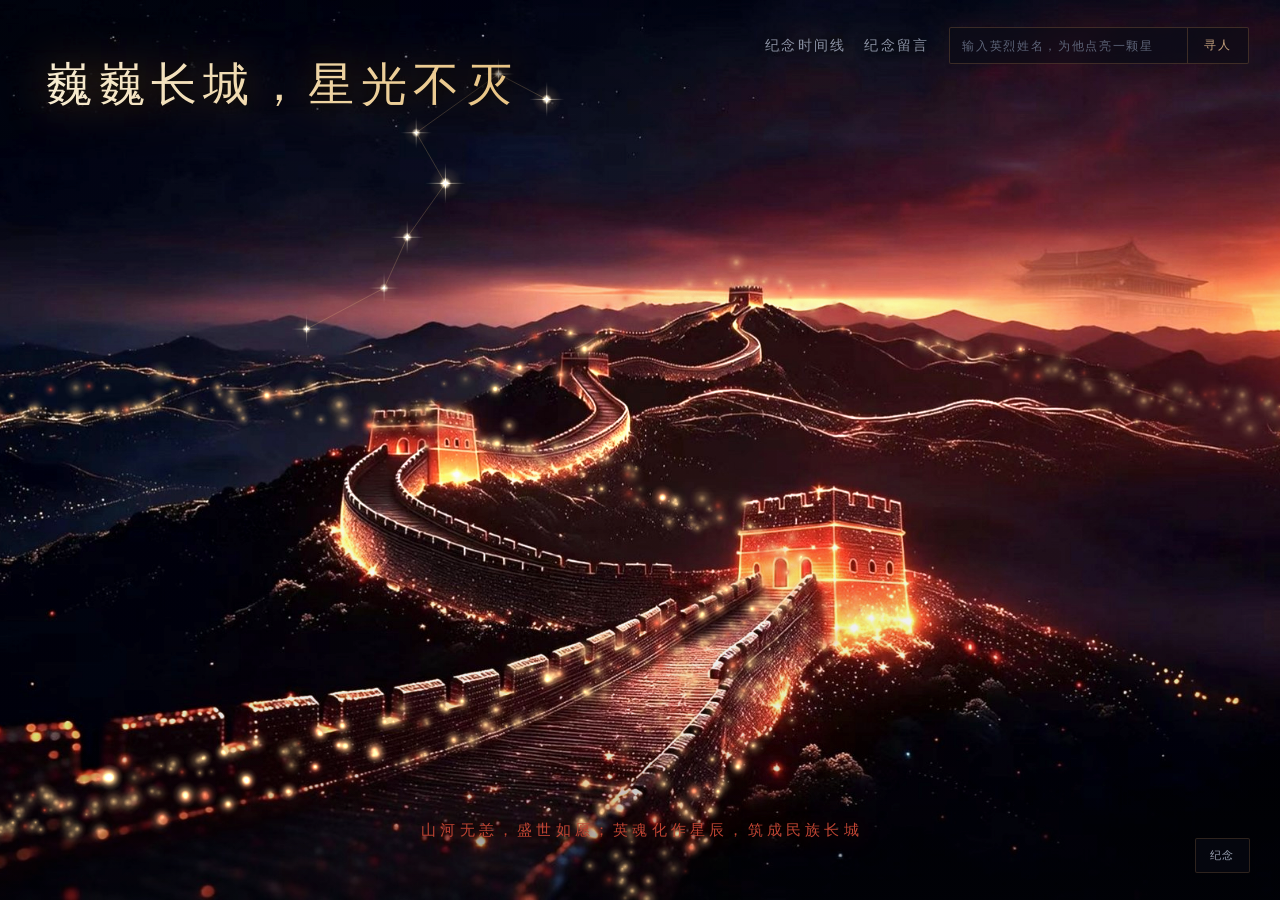
<file: index.html>
<!DOCTYPE html>
<html lang="zh-CN">
<head>
<meta charset="UTF-8" />
<meta http-equiv="X-UA-Compatible" content="IE=edge" />
<meta name="viewport" content="width=device-width, initial-scale=1.0, viewport-fit=cover" />
<title>巍巍长城，星光不灭</title>
<link rel="stylesheet" href="css/style.css" />
</head>
<body>

<div class="stage" id="stage">
  <div class="scene" id="scene">
    <div class="frame" id="frame">
      <img id="bg" src="images/great-wall-bg.jpg" alt="夜色中的金色长城" />
    </div>
  </div>

  <div class="grade"></div>
  <canvas id="dust"></canvas>
  <div class="ritual" id="ritual" aria-hidden="true"><span class="meteor"></span></div>

  <header>
    <h1>巍巍长城，星光不灭</h1>
    <div class="top-right">
      <nav class="top-nav" aria-label="纪念页面">
        <a href="timeline.html">纪念时间线</a>
        <a href="letters.html">纪念留言</a>
      </nav>
      <form class="search" id="search" role="search" autocomplete="off">
        <input id="q" type="search" placeholder="输入英烈姓名，为他点亮一颗星" aria-label="搜索英烈姓名" />
        <button type="submit">寻人</button>
        <span class="q-msg" id="qmsg"></span>
      </form>
    </div>
  </header>

  <footer>
    <div class="slogan">山河无恙，盛世如愿；英魂化作星辰，筑成民族长城</div>
    <p class="lit-count" id="litCount" aria-live="polite"></p>
  </footer>

  <div class="tools" id="tools">
    <div class="tools-menu" id="toolsMenu">
      <button id="btnRoster" type="button"><svg viewBox="0 0 24 24" width="15" height="15" fill="none" stroke="currentColor" stroke-width="1.8" stroke-linecap="round" stroke-linejoin="round" style="flex:none;display:block" aria-hidden="true"><path d="M5 4.5h13.5v15H6.8A1.8 1.8 0 0 1 5 17.7z"/><path d="M5 17.7a1.8 1.8 0 0 1 1.8-1.8h11.7"/><path d="M8.6 8h7"/><path d="M8.6 11.2h5"/></svg>英烈名录</button>
      <button id="btnSound" type="button"><svg viewBox="0 0 24 24" width="15" height="15" fill="none" stroke="currentColor" stroke-width="1.8" stroke-linecap="round" stroke-linejoin="round" style="flex:none;display:block" aria-hidden="true"><path d="M4 9.2h3.4L12 5.6v12.8L7.4 14.8H4z"/><path d="M15.4 9.4a3.6 3.6 0 0 1 0 5.2"/><path d="M17.8 6.8a7.2 7.2 0 0 1 0 10.4"/></svg><span id="btnSoundLabel">声音</span></button>
      <button id="btnReset" type="button"><svg viewBox="0 0 24 24" width="15" height="15" fill="none" stroke="currentColor" stroke-width="1.8" stroke-linecap="round" stroke-linejoin="round" style="flex:none;display:block" aria-hidden="true"><path d="M19.5 12a7.5 7.5 0 1 1-2.2-5.3"/><path d="M19.5 4.6v4.6h-4.6"/></svg>复位</button>
    </div>
    <button id="btnMenu" class="tools-toggle" type="button" aria-expanded="false" aria-controls="toolsMenu">纪念</button>
  </div>
</div>

<div class="veil" id="veil">
  <div class="panel">
    <button class="m-close" id="mClose" type="button" aria-label="关闭">×</button>
    <div class="m-brand">星光长城 · 英烈不朽</div>
    <div class="m-brand-sub">每一颗星光，都是一位英雄</div>
    <div class="m-rule"></div>

    <div class="m-section">英烈事迹</div>
    <div class="m-meta">
      <span>姓名</span><b class="m-name-inline" id="mName"></b>
      <span>身份</span><b id="mType"></b>
      <span>生卒</span><b id="mLife"></b>
      <span>职务</span><b id="mRole"></b>
    </div>
    <p class="m-story" id="mStory"></p>

    <div class="m-section">致敬语录</div>
    <div class="m-quote" id="mQuote"></div>
    <div class="m-source" id="mSource"></div>
    <div class="m-count" id="mCount"></div>
  </div>
</div>

<div class="veil" id="roster">
  <div class="panel roster-panel">
    <button class="m-close" id="rClose" type="button" aria-label="关闭">×</button>
    <div class="r-title">英烈名录</div>
    <div class="r-sub" id="rSub">星光名册</div>
    <div class="r-grid" id="rGrid"></div>
    <div class="r-tip">点击姓名，阅读他们的故事</div>
    <div class="r-end" id="rEnd">山河已无恙，这盛世如您所愿。</div>
  </div>
</div>

<script src="js/stars.js"></script>

<script src="js/heroes.js"></script>

<script src="js/particle.js"></script>

<script src="js/app.js"></script>
</body>
</html>
</file>
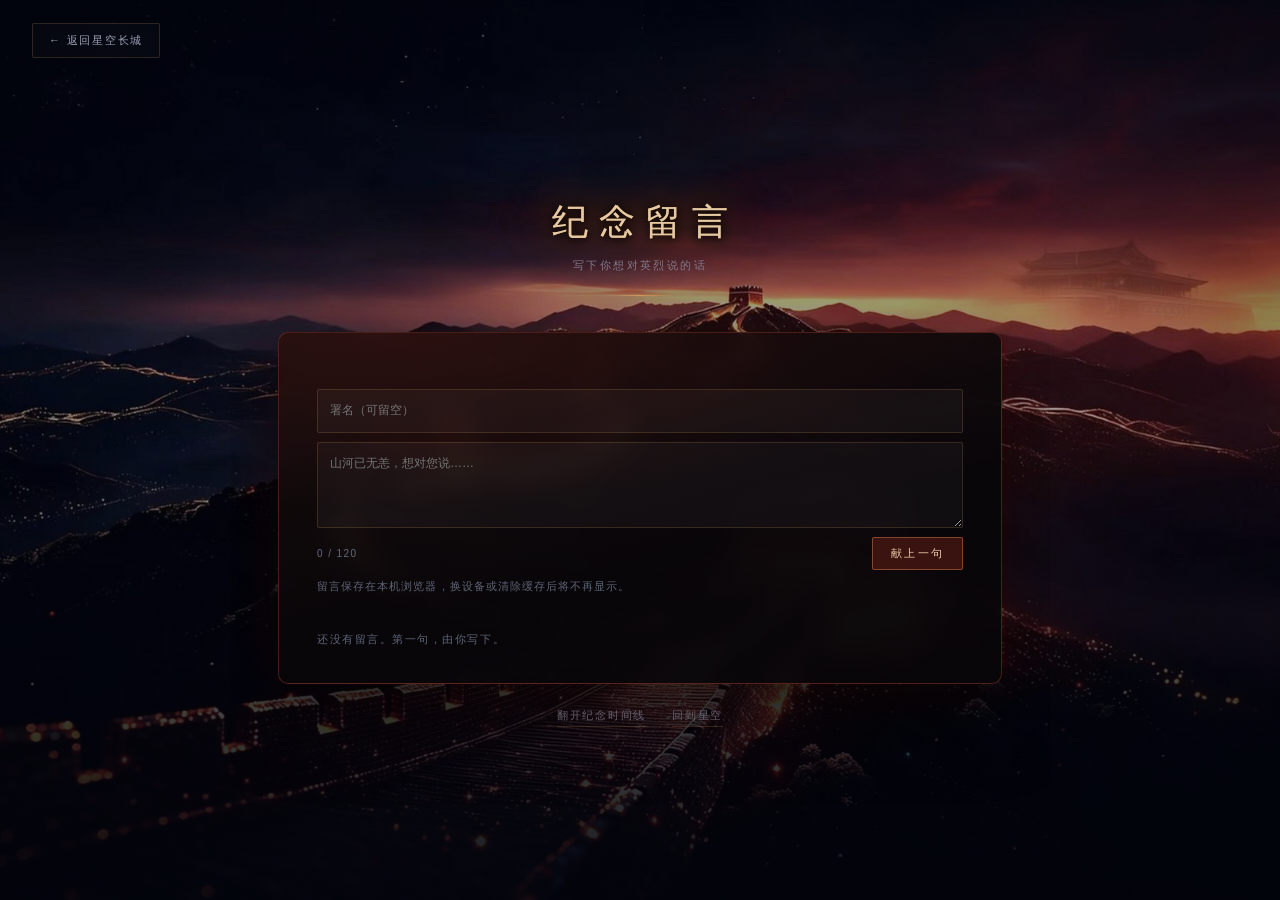
<file: letters.html>
<!DOCTYPE html>
<html lang="zh-CN">
<head>
<meta charset="UTF-8" />
<meta http-equiv="X-UA-Compatible" content="IE=edge" />
<meta name="viewport" content="width=device-width, initial-scale=1.0, viewport-fit=cover" />
<title>纪念留言 · 星光长城</title>
<link rel="stylesheet" href="css/style.css" />
</head>
<body class="doc">

<div class="doc-bg" aria-hidden="true">
  <img src="images/great-wall-bg.jpg" alt="" />
</div>

<a class="doc-back" href="index.html">← 返回星空长城</a>

<main class="doc">
  <div class="doc-head">
    <h1 class="doc-title">纪念留言</h1>
    <p class="doc-sub">写下你想对英烈说的话</p>
    <div class="doc-rule"></div>
  </div>

  <div class="doc-card">
    <form class="mb-form" id="mbForm" autocomplete="off">
      <input id="mbName" type="text" maxlength="20" placeholder="署名（可留空）" />
      <textarea id="mbText" maxlength="120" placeholder="山河已无恙，想对您说……"></textarea>
      <div class="mb-row">
        <span id="mbCount2">0 / 120</span>
        <button type="submit">献上一句</button>
      </div>
    </form>
    <p class="mb-hint">留言保存在本机浏览器，换设备或清除缓存后将不再显示。</p>

    <div class="mb-list" id="mbList"></div>
    <p class="mb-empty" id="mbEmpty">还没有留言。第一句，由你写下。</p>
  </div>

  <div class="doc-nav">
    <a href="timeline.html">翻开纪念时间线</a>
    <a href="index.html">回到星空</a>
  </div>
</main>

<script>

(function () {
  'use strict';
  var KEY = 'gw_letters_v1';
  var list = document.getElementById('mbList');
  var empty = document.getElementById('mbEmpty');
  var form = document.getElementById('mbForm');
  var nameEl = document.getElementById('mbName');
  var textEl = document.getElementById('mbText');
  var countEl = document.getElementById('mbCount2');

  function load() {
    try {
      var arr = JSON.parse(window.localStorage.getItem(KEY) || '[]');
      return Array.isArray(arr) ? arr : [];
    } catch (err) { return []; }
  }

  function fmtTime(t) {
    var d = new Date(t);
    if (isNaN(d.getTime())) return '';
    var p = function (n) { return (n < 10 ? '0' : '') + n; };
    return d.getFullYear() + '.' + p(d.getMonth() + 1) + '.' + p(d.getDate()) + ' ' + p(d.getHours()) + ':' + p(d.getMinutes());
  }

  function render() {
    var arr = load();
    list.textContent = '';
    empty.style.display = arr.length ? 'none' : 'block';
    arr.forEach(function (item) {
      var wrap = document.createElement('div');
      wrap.className = 'mb-item';
      var p = document.createElement('p');
      p.textContent = item.m;
      var meta = document.createElement('div');
      meta.className = 'mb-meta';
      meta.textContent = (item.n || '匿名') + ' · ' + fmtTime(item.t);
      wrap.appendChild(p);
      wrap.appendChild(meta);
      list.appendChild(wrap);
    });
  }

  function lantern() {
    var l = document.createElement('div');
    l.className = 'lantern';
    l.setAttribute('aria-hidden', 'true');
    l.style.left = (24 + Math.random() * 52).toFixed(1) + '%';
    l.style.setProperty('--drift', (Math.random() * 180 - 90).toFixed(0) + 'px');
    l.style.setProperty('--sway', (7 + Math.random() * 11).toFixed(0) + 'px');
    l.style.setProperty('--swayDur', (5 + Math.random() * 2).toFixed(1) + 's');
    l.style.setProperty('--dur', (13 + Math.random() * 4).toFixed(1) + 's');
    l.innerHTML =
      '<span class="l-body">' +
        '<span class="l-halo"></span>' +
        '<span class="l-paper"><span class="l-base"></span></span>' +
        '<span class="l-flame"></span>' +
      '</span>';
    document.body.appendChild(l);
    var gone = function () { if (l.parentNode) l.parentNode.removeChild(l); };
    l.addEventListener('animationend', function (e) {
      if (e.animationName === 'lanternRise') gone();
    });
    window.setTimeout(gone, 20000);
  }

  textEl.addEventListener('input', function () {
    countEl.textContent = textEl.value.length + ' / 120';
  });

  form.addEventListener('submit', function (e) {
    e.preventDefault();
    var msg = textEl.value.trim();
    if (!msg) { textEl.focus(); return; }
    var arr = load();
    arr.unshift({
      n: nameEl.value.trim().slice(0, 20) || '匿名',
      m: msg.slice(0, 120),
      t: Date.now()
    });
    try { window.localStorage.setItem(KEY, JSON.stringify(arr.slice(0, 60))); } catch (err) {  }
    textEl.value = '';
    countEl.textContent = '0 / 120';
    render();
    lantern();
    list.scrollIntoView({ behavior: 'smooth', block: 'nearest' });
  });

  render();
})();

</script>

</body>
</html>
</file>
<file: css/style.css>
:root{
    --ink:#03050e;
    --gold:#f6c98a;
    --gold-deep:#c8912f;
    --red:#c23a2c;
    --text:#c8cdd9;
    --dim:#7c8497;
  }
  *{ box-sizing:border-box; }
  html,body{ margin:0; padding:0; width:100%; height:100%; overflow:hidden; background:var(--ink); }
  body{
    font-family:-apple-system,"PingFang SC","Hiragino Sans GB","Microsoft YaHei",sans-serif;
    color:var(--text);
    -webkit-font-smoothing:antialiased;
    user-select:none;
  }

  .stage{ position:fixed; inset:0; overflow:hidden; }
  .frame{ position:absolute; opacity:0; animation:fadein 2.4s .2s forwards; }
  .frame img{ position:absolute; inset:0; width:100%; height:100%; display:block; }
  @keyframes fadein{ to{ opacity:1; } }

  
  .grade{
    position:absolute; inset:0; z-index:2; pointer-events:none;
    background:
      radial-gradient(118% 92% at 50% 42%, transparent 42%, rgba(0,0,0,.12) 76%, rgba(0,0,0,.46) 100%),
      linear-gradient(180deg, rgba(2,4,12,.20) 0%, rgba(2,4,12,.03) 26%, rgba(2,4,12,0) 46%, rgba(2,4,12,.09) 82%, rgba(2,4,12,.40) 100%);
  }

  #dust{ position:absolute; inset:0; z-index:3; pointer-events:auto; }
  header{
    position:absolute; top:0; left:0; right:0; z-index:6;
    text-align:left;
    padding:clamp(30px,6vh,76px) 24px 0 clamp(20px,3.6vw,56px);
    pointer-events:none;
  }
  h1{
    margin:0;
    font-family:"STXingkai","华文行楷","STKaiti","KaiTi","Songti SC","SimSun",serif;
    font-weight:400; font-size:clamp(28px,4.2vw,46px);
    letter-spacing:.14em; line-height:1.34;
    background:linear-gradient(100deg,#f7ecd2 0%,#e6bd76 20%,#fff6dd 36%,#d6a03e 54%,#f5dfae 70%,#b57f2c 100%);
    background-size:230% 100%;
    -webkit-background-clip:text; background-clip:text;
    color:transparent;
    filter:
      drop-shadow(0 0 22px rgba(214,150,70,.42))
      drop-shadow(0 0 6px rgba(0,0,0,.85))
      drop-shadow(0 2px 10px rgba(0,0,0,.6));
    opacity:0;
    animation:up 1.8s 1.4s forwards, titleShine 12s 3.2s linear infinite;
  }
  @keyframes titleShine{
    0%{ background-position:120% 0; }
    100%{ background-position:-120% 0; }
  }

  footer{
    position:absolute; left:0; right:0; bottom:0; z-index:6;
    text-align:center; padding:0 24px clamp(26px,5vh,54px);
    pointer-events:none;
  }
  .slogan{
    font-family:"STKaiti","KaiTi","Songti SC",serif;
    font-size:clamp(11px,1.35vw,15px); line-height:2; letter-spacing:.28em; text-indent:.28em;
    color:#bf4433;
    text-shadow:0 0 26px rgba(190,50,40,.45), 0 1px 8px rgba(0,0,0,.9);
    opacity:0; animation:up 1.8s 2.2s forwards;
  }
  @keyframes up{ from{ opacity:0; transform:translateY(12px); } to{ opacity:1; transform:none; } }

  .tools{
    position:absolute; right:clamp(14px,2.4vw,30px); bottom:clamp(14px,3vh,28px); z-index:7;
    display:flex; gap:8px;
    opacity:1; animation:up 1.2s 3s both;
    transition:opacity .45s ease;
  }
  .tools button{
    appearance:none; cursor:pointer; font-family:inherit; text-align:center;
    display:inline-flex; align-items:center; justify-content:center; gap:6px;
    font-size:11px; letter-spacing:.14em; color:#9aa2b4;
    background:rgba(10,12,22,.55);
    border:1px solid rgba(210,150,90,.2);
    padding:9px 14px; border-radius:2px;
    backdrop-filter:blur(10px); -webkit-backdrop-filter:blur(10px);
    transition:color .3s, border-color .3s, background .3s;
  }
  .tools button:hover{ color:#f0d2b4; border-color:rgba(220,160,100,.55); background:rgba(200,140,60,.14); }
  .tools button svg{
    flex:none; width:14px; height:14px;
    fill:none; stroke:currentColor; stroke-width:1.7;
    stroke-linecap:round; stroke-linejoin:round;
    opacity:.95;
  }

  .veil{
    position:fixed; inset:0; z-index:9;
    display:flex; align-items:center; justify-content:center;
    padding:24px;
    background:rgba(2,4,14,.55);
    backdrop-filter:blur(4px); -webkit-backdrop-filter:blur(4px);
    opacity:0; pointer-events:none;
    transition:opacity .35s ease;
  }
  .veil.open{ opacity:1; pointer-events:auto; }
  .panel{
    position:relative;
    box-sizing:border-box;
    width:min(90vw,470px);
    padding:36px 38px 32px;
    background:rgba(9,12,24,.88);
    border:1px solid rgba(210,150,90,.28);
    border-radius:3px;
    backdrop-filter:blur(18px) saturate(118%); -webkit-backdrop-filter:blur(18px) saturate(118%);
    box-shadow:0 24px 70px rgba(0,0,0,.65), 0 0 46px rgba(180,120,40,.08);
    text-align:left;
    transform:translateY(12px) scale(.98);
    transition:transform .4s cubic-bezier(.2,.8,.3,1);
  }
  .veil.open .panel{ transform:none; }

  #veil{
    justify-content:flex-end;
    overflow:hidden;
    padding-right:clamp(18px,4vw,64px);
    background:linear-gradient(90deg, rgba(2,4,14,0) 30%, rgba(2,4,14,.16) 66%, rgba(2,4,14,.42) 100%);
    backdrop-filter:none; -webkit-backdrop-filter:none;
  }
  #veil .panel{
    width:min(380px, 34vw);
    min-width:0;
    max-height:86vh; overflow-y:auto;
    padding:26px 26px 22px;
    border-radius:10px;
    border:1px solid rgba(190,72,48,.52);
    background:
      radial-gradient(120% 70% at 80% 0%, rgba(120,28,18,.28), transparent 62%),
      linear-gradient(165deg, rgba(36,12,12,.94), rgba(10,6,8,.95) 58%);
    box-shadow:
      inset 0 0 0 1px rgba(255,180,130,.05),
      0 26px 80px rgba(0,0,0,.72),
      0 0 60px rgba(190,50,30,.18);
    transform:translateX(26px);
  }
  #veil.open .panel{ transform:translateX(0); }
  #veil .panel::before{
    content:""; position:absolute; left:14px; right:14px; top:0; height:1px;
    background:linear-gradient(90deg, transparent, rgba(230,90,60,.8), transparent);
  }
  .m-brand{
    font-family:"STKaiti","KaiTi","Songti SC",serif;
    font-size:clamp(20px,2.1vw,26px); letter-spacing:.13em; color:#e2543f;
    text-shadow:0 0 28px rgba(200,60,45,.45);
  }
  .m-brand-sub{ margin-top:7px; font-size:10px; letter-spacing:.2em; color:#8b7867; }
  .m-rule{ height:1px; margin:16px 0 4px; background:linear-gradient(90deg, rgba(190,60,42,.75), rgba(190,60,42,0)); }
  .m-section{
    position:relative; margin:18px 0 10px; padding-left:10px;
    font-size:10px; letter-spacing:.26em; color:#b78c65;
  }
  .m-section::before{ content:""; position:absolute; left:0; top:2px; bottom:2px; width:2px; background:#c23a2c; }
  .m-meta{ display:grid; grid-template-columns:44px 1fr; gap:5px 12px; font-size:12px; line-height:1.9; }
  .m-meta span{ color:#6e7386; letter-spacing:.14em; }
  .m-meta b{ font-weight:400; color:#d5d8e2; letter-spacing:.06em; word-break:break-word; }
  .m-name-inline{ color:#f0d6c2 !important; font-family:"STKaiti","KaiTi","Songti SC",serif; font-size:16px; letter-spacing:.12em !important; }
  .m-story{ margin:12px 0 0; font-size:13px; line-height:2; color:#c0c5d2; }
  .m-quote{
    margin-top:10px; padding-left:12px;
    border-left:1px solid rgba(210,150,90,.35);
    font-family:"STKaiti","KaiTi","Songti SC",serif;
    font-size:14px; line-height:1.9; color:#d8a78c;
  }
  .m-source{ margin-top:14px; font-size:10px; line-height:1.8; color:#5f6678; }
  .m-count{ margin-top:12px; font-size:10px; letter-spacing:.16em; color:#6a6f80; }
  .m-close{
    position:absolute; top:8px; right:10px; width:34px; height:34px; padding:0;
    appearance:none; border:0; background:transparent; cursor:pointer;
    font-size:20px; line-height:1; color:#6b7286; transition:color .3s; z-index:2;
  }
  .m-close:hover{ color:#e2543f; }

  .roster-panel{ width:min(92vw,760px); padding:34px 34px 28px; }
  .r-title{
    font-family:"STKaiti","KaiTi","Songti SC",serif;
    font-size:22px; letter-spacing:.24em; color:#e0c39a;
  }
  .r-sub{ margin-top:8px; font-size:11px; letter-spacing:.18em; color:#767e90; }
  .r-grid{
    margin-top:22px;
    display:grid; grid-template-columns:repeat(auto-fill,minmax(140px,1fr)); gap:8px 10px;
    max-height:min(56vh,420px); overflow:auto;
  }
  .r-item{
    appearance:none; cursor:pointer; text-align:left;
    font-family:inherit;
    padding:11px 14px;
    background:rgba(255,255,255,.025);
    border:1px solid rgba(210,150,90,.16);
    border-radius:2px;
    color:#c9ced9;
    transition:border-color .3s, background .3s, color .3s;
  }
  .r-item:hover{ border-color:rgba(220,160,100,.5); background:rgba(200,140,60,.1); color:#f2dcc4; }
  .r-item strong{ display:block; font-size:14px; letter-spacing:.12em; font-weight:400; }
  .r-item span{ display:block; margin-top:4px; font-size:10px; letter-spacing:.14em; color:#767e90; }
  .r-tip{ margin-top:16px; font-size:10px; letter-spacing:.14em; color:#5d6476; }

  @media (max-width:760px){
    header{ padding:64px 16px 0 18px; }
    h1{ letter-spacing:.16em; }
    .tools{ right:12px; bottom:12px; }
    .tools button{ padding:8px 10px; font-size:10px; }
    .panel{ padding:28px 24px 26px; }
    .roster-panel{ padding:26px 20px 22px; }
    #dust{ opacity:.7; }
    #veil{
      justify-content:center;
      padding:14px;
      background:rgba(2,4,14,.62);
    }
    #veil .panel{
      width:min(calc(100vw - 28px), 420px); max-height:82vh;
      padding:24px 20px 20px;
      transform:translateY(18px);
    }
    #veil.open .panel{ transform:none; }
    .m-brand{ font-size:20px; }
  }

  .scene{
    position:absolute; inset:0; z-index:1;
    transform-origin:0 0;
    will-change:transform;
  }
  #dust{ cursor:default; }

  .top-right{
    position:absolute; pointer-events:auto;
    top:clamp(18px,3vh,34px); right:clamp(16px,2.4vw,34px);
    display:flex; align-items:center; gap:clamp(10px,1.6vw,20px);
    opacity:0; animation:up 1.6s 2.9s forwards;
  }
  .top-nav{ display:flex; align-items:center; gap:clamp(10px,1.4vw,18px); }
  .top-nav a{
    position:relative; text-decoration:none;
    font-size:14px; letter-spacing:.16em; color:#8b92a4;
    padding:4px 0;
    text-shadow:0 1px 8px rgba(0,0,0,.9);
    transition:color .3s;
  }
  .top-nav a::after{
    content:""; position:absolute; left:0; right:0; bottom:0; height:1px;
    background:linear-gradient(90deg, rgba(240,190,130,.2), #f4c98e, rgba(240,190,130,.2));
    opacity:0; transform:scaleX(.4);
    transition:opacity .3s, transform .3s;
  }
  .top-nav a:hover{ color:#f0d2b4; }
  .top-nav a:hover::after{ opacity:1; transform:none; }
  .search{
    position:relative; pointer-events:auto;
    margin:0;
    width:min(300px, 38vw);
    display:flex; align-items:stretch;
  }
  .search input{
    flex:1; min-width:0; padding:9px 12px;
    font-family:inherit; font-size:12px; letter-spacing:.12em;
    color:#e8dccc; background:rgba(10,12,22,.58);
    border:1px solid rgba(210,150,90,.24); border-right:0;
    border-radius:2px 0 0 2px; outline:none; appearance:none;
    backdrop-filter:blur(10px); -webkit-backdrop-filter:blur(10px);
    transition:border-color .3s, background .3s;
  }
  .search input::placeholder{ color:#5d6478; letter-spacing:.14em; }
  .search input:focus{ border-color:rgba(220,160,100,.62); background:rgba(24,16,12,.8); }
  .search button{
    padding:9px 16px; cursor:pointer; font-family:inherit;
    font-size:12px; letter-spacing:.18em; color:#c7a37f;
    background:rgba(10,12,22,.58);
    border:1px solid rgba(210,150,90,.24); border-radius:0 2px 2px 0;
    backdrop-filter:blur(10px); -webkit-backdrop-filter:blur(10px);
    transition:color .3s, border-color .3s, background .3s;
  }
  .search button:hover{ color:#ffe4c3; border-color:rgba(225,160,100,.6); background:rgba(130,42,26,.32); }
  .search .q-msg{
    position:absolute; left:50%; top:calc(100% + 8px); transform:translateX(-50%);
    white-space:nowrap; font-size:11px; letter-spacing:.12em; color:#d0957d;
    background:rgba(12,8,10,.78); border:1px solid rgba(190,80,50,.28);
    padding:4px 10px; border-radius:2px;
    opacity:0; transition:opacity .3s; pointer-events:none;
  }
  .search .q-msg.show{ opacity:1; }

  .tools{ flex-direction:column; align-items:flex-end; gap:10px; max-width:none; }
  .tools-menu{
    display:flex; flex-direction:column; align-items:stretch; gap:8px;
    opacity:0; pointer-events:none; transform:translateY(10px);
    transition:opacity .3s ease, transform .35s ease;
  }
  .tools.open .tools-menu{ opacity:1; pointer-events:auto; transform:none; }
  .tools-toggle{ letter-spacing:.24em; padding:11px 18px; }
  .tools button.on{ color:#ffe0bc; border-color:rgba(228,158,92,.68); background:rgba(150,48,30,.32); }

  .frame img{
    filter:brightness(1.28) saturate(1) contrast(1.02);
    animation:ignite 3.2s .15s ease-out both, breathe 20s 3.6s ease-in-out infinite;
  }
  @keyframes ignite{
    from{ filter:brightness(.12) saturate(.18) contrast(1.02); }
    to{ filter:brightness(1.28) saturate(1) contrast(1.02); }
  }
  
  @keyframes breathe{
    0%,100%{ opacity:.97; }
    50%{ opacity:1; }
  }

  body.doc{ overflow-y:auto; overflow-x:hidden; }
  .doc-bg{ position:fixed; inset:0; z-index:0; overflow:hidden; }
  .doc-bg img{
    width:100%; height:100%; object-fit:cover; display:block;
    filter:brightness(.42) saturate(.62) contrast(1.05);
    animation:ignite 3.2s .15s ease-out both, breathe 20s 3.6s ease-in-out infinite;
  }
  .doc-bg::after{
    content:""; position:absolute; inset:0;
    background:
      radial-gradient(118% 92% at 50% 42%, rgba(2,4,12,.18) 30%, rgba(2,4,12,.6) 76%, rgba(2,4,12,.92) 100%),
      linear-gradient(180deg, rgba(2,4,12,.5) 0%, rgba(2,4,12,.18) 40%, rgba(2,4,12,.86) 100%);
  }
  .doc-back{
    position:fixed; top:clamp(14px,2.6vh,28px); left:clamp(14px,2.6vw,32px); z-index:6;
    font-size:11px; letter-spacing:.16em; color:#9aa2b4; text-decoration:none;
    padding:9px 16px; border-radius:2px;
    background:rgba(10,12,22,.6);
    border:1px solid rgba(210,150,90,.2);
    backdrop-filter:blur(10px); -webkit-backdrop-filter:blur(10px);
    transition:color .3s, border-color .3s, background .3s;
  }
  .doc-back:hover{ color:#f0d2b4; border-color:rgba(220,160,100,.55); background:rgba(200,140,60,.14); }

  .doc{ position:relative; z-index:2; max-width:820px; margin:0 auto; padding:clamp(64px,11vh,110px) 24px clamp(48px,8vh,84px); }
  .doc-head{ text-align:center; }
  .doc-title{
    margin:0; font-weight:400; opacity:1; animation:none;
    font-family:"STKaiti","KaiTi","Songti SC","SimSun",serif;
    font-size:clamp(24px,3.6vw,36px); letter-spacing:.3em; text-indent:.3em;
    color:#e6c9a2;
    text-shadow:0 0 40px rgba(198,55,40,.4), 0 1px 8px rgba(0,0,0,.9);
  }
  .doc-sub{ margin:12px 0 0; font-size:11px; letter-spacing:.22em; color:#8a8296; }
  .doc-rule{ width:70px; height:1px; margin:22px auto 0; background:linear-gradient(90deg, transparent, rgba(232,158,96,.85), transparent); }
  .doc-card{
    margin-top:clamp(26px,4vh,40px);
    padding:clamp(22px,3.2vw,36px) clamp(18px,3vw,38px);
    border-radius:10px;
    border:1px solid rgba(190,72,48,.36);
    background:
      radial-gradient(120% 80% at 18% 0%, rgba(112,30,20,.22), transparent 62%),
      linear-gradient(165deg, rgba(26,13,13,.92), rgba(8,6,9,.94) 60%);
    box-shadow:0 26px 80px rgba(0,0,0,.6), 0 0 60px rgba(190,50,30,.1);
    backdrop-filter:blur(10px); -webkit-backdrop-filter:blur(10px);
  }
  .doc-tip{ margin:26px 0 0; text-align:center; font-size:10px; letter-spacing:.2em; color:#5d6476; }
  .doc-nav{ display:flex; justify-content:center; gap:26px; margin-top:24px; }
  .doc-nav a{
    font-size:11px; letter-spacing:.16em; color:#8a8296; text-decoration:none;
    padding-bottom:3px; border-bottom:1px solid rgba(210,150,90,.25);
    transition:color .3s, border-color .3s;
  }
  .doc-nav a:hover{ color:#f0d2b4; border-color:rgba(220,160,100,.6); }

  body.tl-page{ overflow-y:auto; }
  body.tl-page .doc-bg img{ filter:brightness(.56) saturate(.82) contrast(1.02); }

  body.tl-page .stage{
    position:relative; z-index:2;
    height:calc(100vh * 5.2);
  }
  
  .stage-head{
    position:absolute; bottom:calc(100vh * .14); top:auto; left:50%; z-index:3;
    transform:translateX(-50%); width:max-content; max-width:90vw;
    text-align:center;
  }
  .route-line{
    position:absolute; inset:0; width:100%; height:100%;
    overflow:visible; pointer-events:none;
  }
  .road-path{
    filter:drop-shadow(0 0 4px rgba(255,190,120,.8)) drop-shadow(0 0 16px rgba(230,120,60,.6)) drop-shadow(0 0 34px rgba(190,60,30,.32));
    animation:roadFlow 7s ease-in-out infinite;
  }
  @keyframes roadFlow{
    0%,100%{ opacity:.88; }
    50%{ opacity:1; }
  }

  .stop{ position:absolute; }
  .stop-dot{
    position:absolute; left:0; top:0; width:9px; height:9px;
    transform:translate(-50%,-50%); border-radius:50%;
    background:#fff4d8;
    box-shadow:0 0 12px rgba(255,232,190,1), 0 0 34px rgba(242,140,66,.85), 0 0 70px rgba(220,90,40,.35);
  }
  .stop-card{
    position:absolute; width:218px;
  }
  
  .stop-card::before{
    content:""; position:absolute; inset:-24px -30px; z-index:-1;
    background:radial-gradient(58% 58% at 50% 50%, rgba(3,4,10,.78) 0%, rgba(3,4,10,.5) 46%, rgba(3,4,10,0) 78%);
    pointer-events:none;
  }
  
  .stop.r .stop-card{ left:34px; top:50%; transform:translateY(-50%); }
  .stop.l .stop-card{ right:34px; top:50%; transform:translateY(-50%); text-align:right; }
  .tl-era{
    font-family:"STKaiti","KaiTi","Songti SC",serif;
    font-size:10.5px; letter-spacing:.16em; color:#e3b57e;
    margin-bottom:7px;
    text-shadow:0 1px 10px rgba(0,0,0,.95);
  }
  .tl-year{
    font-family:"STKaiti","KaiTi","Songti SC",serif; font-size:11px; letter-spacing:.12em;
    color:#bd936c; text-shadow:0 1px 10px rgba(0,0,0,.95);
  }
  .tl-name{
    margin-top:3px; font-size:13.5px; letter-spacing:.04em; color:#d7dde8;
    text-shadow:0 1px 10px rgba(0,0,0,.98), 0 0 26px rgba(0,0,0,.8);
  }
  .tl-text{
    margin:5px 0 0; font-size:11px; line-height:1.8; color:#98a0b1;
    text-shadow:0 1px 12px rgba(0,0,0,1), 0 0 24px rgba(0,0,0,.9);
  }

  
  .stop.key .stop-dot{
    width:11px; height:11px;
    background:#fff6e0;
    box-shadow:
      0 0 12px rgba(255,232,190,1),
      0 0 32px rgba(245,148,76,.9),
      0 0 64px rgba(224,96,42,.45);
  }
  .stop.key .stop-dot::after{
    content:""; position:absolute; inset:-7px; border-radius:50%;
    border:1px solid rgba(255,198,134,.55);
    animation:dotPulse 4.6s ease-in-out infinite;
  }
  @keyframes dotPulse{
    0%,100%{ opacity:.2; transform:scale(.82); }
    50%{ opacity:.9; transform:scale(1.12); }
  }
  .stop.key .tl-year{ color:#e8bb87; }
  .stop.key .tl-name{
    font-size:14.5px; color:#fff1dc;
    text-shadow:0 0 20px rgba(246,176,108,.5), 0 1px 8px rgba(0,0,0,1);
  }
  .stop.key .tl-text{ color:#b6bdcc; }

  
  .palace-halo{
    position:absolute; left:0; top:0; width:210px; height:112px;
    transform:translate(-50%,-50%); border-radius:50%;
    border:1px solid rgba(255,206,146,.5);
    background:radial-gradient(circle, rgba(255,176,96,.28) 0%, rgba(255,120,60,.1) 46%, rgba(255,120,60,0) 72%);
    box-shadow:0 0 26px rgba(255,150,80,.35);
    animation:haloPulse 5.2s ease-in-out infinite;
    pointer-events:none;
  }
  @keyframes haloPulse{
    0%,100%{ opacity:.55; transform:translate(-50%,-50%) scale(.94); }
    50%{ opacity:1; transform:translate(-50%,-50%) scale(1.06); }
  }
  .gate-stop .tl-year{ font-size:18px; color:#ffe6bf; }

  .tail{
    position:absolute; left:clamp(22px,3.4vw,58px); right:auto; top:0; bottom:auto; z-index:2;
    max-width:min(54vw,430px);
    padding:clamp(78px,11vh,104px) 0 0;
    text-align:left;
  }
  .tail .doc-tip{ margin:0; font-size:13.5px; letter-spacing:.18em; color:#6f7689; }
  .tail .doc-nav{ justify-content:flex-start; gap:24px; margin-top:22px; }
  .tail .doc-nav a{ font-size:13px; }

  @media (max-width:720px){
    .stage-head{ bottom:calc(100vh * .15); }
    .stop-card{ width:120px; }
    .stop.r .stop-card{ left:20px; }
    .stop.l .stop-card{ right:20px; }
    .tl-era{ font-size:9px; letter-spacing:.1em; margin-bottom:5px; }
    .tl-year{ font-size:10px; letter-spacing:.08em; }
    .tl-name{ font-size:11.5px; }
    .tl-text{ font-size:9.5px; line-height:1.7; }
    .stop.key .tl-name{ font-size:12.5px; }
    .stop.key .tl-text{ font-size:9.5px; }
    .gate-stop .stop-card{ left:auto; right:20px; top:50%; bottom:auto; transform:translateY(-50%); width:112px; text-align:right; }
    .gate-stop .tl-year{ font-size:14px; }
    .palace-halo{ display:none; }
    .tail{ left:16px; right:auto; max-width:min(64vw,300px); padding-top:76px; }
    .tail .doc-tip{ font-size:11.5px; letter-spacing:.14em; }
    .tail .doc-nav{ gap:18px; margin-top:16px; }
    .tail .doc-nav a{ font-size:11.5px; }
  }


  .mb-form{ margin-top:20px; display:grid; gap:9px; }
  .mb-form input, .mb-form textarea{
    width:100%; padding:10px 12px; font-family:inherit; font-size:12px; line-height:1.8;
    color:#e4d9cc; background:rgba(255,255,255,.035);
    border:1px solid rgba(210,150,90,.2); border-radius:2px; outline:none; resize:vertical;
    transition:border-color .3s, background .3s;
  }
  .mb-form input:focus, .mb-form textarea:focus{ border-color:rgba(220,150,90,.55); background:rgba(255,255,255,.055); }
  .mb-form textarea{ min-height:86px; }
  .mb-row{ display:flex; align-items:center; gap:10px; justify-content:space-between; }
  .mb-row span{ font-size:10px; letter-spacing:.14em; color:#636a7d; }
  .mb-row button{
    appearance:none; cursor:pointer; font-family:inherit; font-size:11px; letter-spacing:.2em;
    padding:8px 18px; color:#f0d0ad; background:rgba(150,48,30,.34);
    border:1px solid rgba(210,120,80,.5); border-radius:2px;
    transition:background .3s, border-color .3s, color .3s;
  }
  .mb-row button:hover{ color:#fff0dc; background:rgba(180,62,38,.5); border-color:rgba(235,160,110,.75); }
  .mb-list{ margin-top:20px; display:flex; flex-direction:column; gap:9px; }
  .mb-item{
    padding:10px 14px; border-left:2px solid rgba(190,70,45,.65);
    background:rgba(255,255,255,.028); border-radius:0 3px 3px 0;
  }
  .mb-item p{ margin:0; font-size:12px; line-height:1.9; color:#bcc2cf; word-break:break-word; }
  .mb-item .mb-meta{ margin-top:6px; font-size:10px; letter-spacing:.12em; color:#6b7183; }
  .mb-empty{ margin-top:18px; margin-bottom:0; font-size:11px; letter-spacing:.14em; color:#5e6577; }
  .mb-hint{ margin:10px 0 0; font-size:10.5px; letter-spacing:.1em; color:#5e6577; }

  @media (max-width:760px){
    .top-right{ top:12px; right:12px; }
    .top-nav{ display:none; }
    .search{ width:min(250px, 62vw); }
    .search input{ font-size:11px; padding:8px 10px; }
    .search button{ padding:8px 12px; font-size:11px; }
    .doc{ padding:74px 16px 48px; }
    .doc-card{ padding:22px 16px; }
    .doc-title{ letter-spacing:.2em; text-indent:.2em; }
    .doc-back{ font-size:10px; padding:8px 12px; }
    .tools{ max-width:min(96vw, 420px); }
  }

  .lit-count{
    margin:10px 0 0;
    font-size:11px; letter-spacing:.18em; color:#bd8342;
    text-shadow:0 0 18px rgba(225,150,70,.3), 0 1px 8px rgba(0,0,0,.9);
    opacity:0; transform:translateY(6px);
    transition:opacity .9s ease, transform .9s ease;
  }
  .lit-count.show{ opacity:1; transform:none; }

  .star-tip{
    position:fixed; left:-999px; top:-999px; z-index:8;
    max-width:min(260px, 60vw);
    padding:5px 11px;
    font-family:"STKaiti","KaiTi","Songti SC",serif;
    font-size:12px; line-height:1.8; letter-spacing:.06em;
    color:#ffe6c2;
    background:rgba(10,8,10,.8);
    border:1px solid rgba(210,150,90,.26);
    border-radius:2px;
    backdrop-filter:blur(6px); -webkit-backdrop-filter:blur(6px);
    pointer-events:none; opacity:0; transition:opacity .22s;
  }
  .star-tip.show{ opacity:1; }

  .r-end{
    margin-top:0; max-height:0; overflow:hidden; opacity:0;
    font-family:"STKaiti","KaiTi","Songti SC",serif;
    font-size:15px; letter-spacing:.2em; text-align:center; color:#c4503a;
    text-shadow:0 0 26px rgba(200,60,40,.4);
    transition:max-height .9s ease, opacity .9s ease, margin-top .9s ease;
  }
  .r-end.show{ margin-top:18px; max-height:80px; opacity:1; }

  .ritual{
    position:absolute; inset:0; z-index:8; pointer-events:none; opacity:0;
    background:radial-gradient(120% 90% at 50% 40%, rgba(2,3,10,.18), rgba(2,3,10,.88));
  }
  .ritual.fire{ animation:dimFade 1.6s ease-out both; }
  @keyframes dimFade{
    0%{ opacity:0; } 16%{ opacity:1; } 58%{ opacity:1; } 100%{ opacity:0; }
  }
  .ritual .meteor{
    position:absolute; top:20%; left:-16%;
    width:180px; height:1.5px;
    background:linear-gradient(90deg, rgba(255,240,210,0), rgba(255,228,184,.95));
    filter:drop-shadow(0 0 8px rgba(255,210,150,.9));
    transform:rotate(14deg); opacity:0;
  }
  .ritual.fire .meteor{ animation:meteorFly 1.15s .1s cubic-bezier(.4,0,.9,.6) both; }
  @keyframes meteorFly{
    0%{ opacity:0; transform:translate3d(0,0,0) rotate(14deg); }
    10%{ opacity:1; }
    100%{ opacity:0; transform:translate3d(150vw,36vh,0) rotate(14deg); }
  }

  .lantern{
    position:fixed; bottom:-8vh; z-index:10;
    width:24px; height:35px; margin-left:-12px; pointer-events:none;
    animation:lanternRise var(--dur,14s) linear forwards;
    will-change:transform, opacity;
  }
  .l-body{
    position:absolute; inset:0;
    animation:lanternSway var(--swayDur,5.2s) ease-in-out infinite alternate;
  }
  .l-halo{
    position:absolute; left:50%; top:58%; width:92px; height:92px; margin:-46px 0 0 -46px;
    border-radius:50%;
    background:radial-gradient(circle, rgba(255,186,110,.34) 0%, rgba(255,140,64,.12) 44%, rgba(255,96,44,0) 70%);
    animation:lanternGlow 2.8s ease-in-out infinite;
  }
  .l-paper{
    position:absolute; inset:0;
    clip-path:polygon(3% 38%, 5% 20%, 12% 7%, 24% 1%, 50% 0, 76% 1%, 88% 7%, 95% 20%, 97% 38%, 93% 68%, 87% 100%, 13% 100%, 7% 68%);
    background:
      radial-gradient(ellipse 58% 62% at 50% 86%, rgba(255,250,228,.96) 0%, rgba(255,224,158,.7) 30%, rgba(255,178,102,.2) 58%, rgba(255,160,90,0) 78%),
      linear-gradient(180deg, #7d2415 0%, #c74f2d 20%, #ea7c3d 50%, #f0924c 72%, #b8481f 100%);
    filter:drop-shadow(0 0 7px rgba(255,146,66,.55));
  }
  .l-paper::before{
    content:""; position:absolute; inset:0;
    background:repeating-linear-gradient(180deg, rgba(104,28,10,.16) 0 1px, rgba(104,28,10,0) 1px 7px);
  }
  .l-paper::after{
    content:""; position:absolute; inset:0;
    background:linear-gradient(180deg, rgba(58,10,6,.4) 0%, rgba(58,10,6,0) 24%, rgba(58,10,6,0) 78%, rgba(52,8,4,.22) 100%);
  }
  .l-base{
    position:absolute; left:14%; right:14%; bottom:0; height:3px;
    border-radius:0 0 2px 2px;
    background:linear-gradient(180deg, #8a2c1a, #b24a28 62%, #7a2214);
  }
  .l-flame{
    position:absolute; left:50%; bottom:4px; width:5px; height:6px; margin-left:-2.5px;
    border-radius:50%;
    filter:blur(.6px);
    background:radial-gradient(ellipse at 50% 62%, #fffdf2 0%, #ffe1a4 55%, rgba(255,150,70,0) 92%);
    box-shadow:0 1px 8px 3px rgba(255,176,90,.45);
    animation:lanternFlame 1.15s ease-in-out infinite alternate;
  }
  
  @keyframes lanternRise{
    0%{ opacity:0; transform:translate3d(0,0,0) scale(.78); }
    4%{ opacity:1; }
    12%{ opacity:1; transform:translate3d(calc(var(--drift,40px) * .06), -10vh, 0) scale(.84); }
    40%{ transform:translate3d(calc(var(--drift,40px) * .55), -46vh, 0) scale(.98); }
    70%{ transform:translate3d(var(--drift,40px), -82vh, 0) scale(1.07); }
    92%{ opacity:1; }
    100%{ opacity:0; transform:translate3d(calc(var(--drift,40px) * 1.25), -122vh, 0) scale(1.16); }
  }
  @keyframes lanternSway{
    0%{ transform:translate3d(calc(var(--sway,10px) * -1), 2px, 0) rotate(-2.6deg); }
    50%{ transform:translate3d(0, -3px, 0) rotate(.3deg); }
    100%{ transform:translate3d(var(--sway,10px), 2px, 0) rotate(2.6deg); }
  }
  @keyframes lanternGlow{
    0%,100%{ opacity:.55; transform:scale(.92); }
    50%{ opacity:.9; transform:scale(1.06); }
  }
  @keyframes lanternFlame{
    from{ opacity:.82; transform:scaleY(.86) translateY(1px); }
    to{ opacity:1; transform:scaleY(1.12) translateY(-1px); }
  }
  @media (prefers-reduced-motion: reduce){
    .l-body, .l-halo, .l-flame{ animation:none; }
    .lantern{ animation-duration:16s; }
  }

  @media (max-width:760px){
    .veil, .panel{ backdrop-filter:none; -webkit-backdrop-filter:none; }
    .veil{ background:rgba(2,4,14,.86); }
    #veil{ background:rgba(2,4,14,.9); }
    #veil .panel, .roster-panel{ background:rgba(11,9,13,.97); }
    .doc-card, .doc-back{ backdrop-filter:none; -webkit-backdrop-filter:none; }
    .doc-card{ background:rgba(11,9,13,.95); }
    .star-tip{ backdrop-filter:none; -webkit-backdrop-filter:none; background:rgba(10,8,10,.94); }
  }

  .stop.key .tl-name{ color:#fff; }

  .stop .tl-name.ev-link{
    cursor:pointer;
    font-size:16px;
    color:#f6c98a;
    text-decoration:underline;
    text-decoration-color:rgba(246,201,138,.55);
    text-underline-offset:4px;
    text-shadow:0 0 20px rgba(246,176,108,.45), 0 1px 10px rgba(0,0,0,.98);
  }
  .stop .tl-name.ev-link:hover,
  .stop .tl-name.ev-link:focus-visible{
    color:#ffe9cc; outline:none;
    text-decoration-color:rgba(255,220,170,.8);
  }

  body.tl-page.ev-lock{ position:fixed; left:0; right:0; width:100%; overflow:hidden; }

  .ev-veil{
    position:fixed; inset:0; z-index:60;
    display:flex; align-items:center; justify-content:center;
    padding:24px;
    background:rgba(2,4,12,.68);
    backdrop-filter:blur(6px); -webkit-backdrop-filter:blur(6px);
    opacity:0; pointer-events:none;
    transition:opacity .3s ease;
  }
  .ev-veil.open{ opacity:1; pointer-events:auto; }

  .ev-card{
    position:relative;
    display:flex;
    align-items:flex-start;
    gap:clamp(18px, 2.4vw, 30px);
    width:min(94vw, 1080px);
    max-height:min(86vh, 720px);
    overflow-y:auto; overscroll-behavior:contain;
    padding:30px 30px 26px;
    border-radius:12px;
    border:1px solid rgba(196,120,70,.42);
    background:
      radial-gradient(130% 70% at 82% 0%, rgba(120,32,20,.3), transparent 62%),
      linear-gradient(168deg, rgba(30,14,12,.97), rgba(9,7,10,.98) 64%);
    box-shadow:
      0 30px 90px rgba(0,0,0,.78),
      0 0 70px rgba(190,58,36,.16),
      inset 0 0 0 1px rgba(255,180,130,.05);
    transform:translateY(16px) scale(.97);
    transition:transform .38s cubic-bezier(.2,.8,.3,1);
    scrollbar-width:thin;
  }
  .ev-main{ flex:1 1 auto; min-width:0; }
  .ev-media{
    position:relative; flex:0 0 clamp(300px, 48%, 520px); margin:0;
    border-radius:8px; overflow:hidden;
    border:1px solid rgba(196,120,70,.34);
    background:rgba(255,255,255,.02);
    box-shadow:0 18px 44px rgba(0,0,0,.55), 0 0 28px rgba(190,70,40,.14);
  }
  .ev-img{
    display:block; width:100%; aspect-ratio:3 / 4; max-height:min(70vh, 620px); object-fit:cover;
    filter:saturate(.92) contrast(1.03);
  }
  .ev-media::after{
    content:""; position:absolute; inset:0; pointer-events:none; border-radius:8px;
    box-shadow:inset 0 0 0 1px rgba(255,205,150,.1), inset 0 -60px 46px -30px rgba(5,3,6,.72);
  }
  .ev-cap{
    position:absolute; left:0; right:0; bottom:0; z-index:1;
    padding:26px 12px 10px;
    font-family:"STKaiti","KaiTi","Songti SC",serif;
    font-size:11px; letter-spacing:.18em; text-align:center; color:#f0cfa8;
    text-shadow:0 1px 8px rgba(0,0,0,.95);
  }
  .ev-veil.open .ev-card{ transform:none; }
  .ev-card::before{
    content:""; position:absolute; left:16px; right:16px; top:0; height:1px;
    background:linear-gradient(90deg, transparent, rgba(232,96,64,.85), transparent);
  }
  .ev-card::-webkit-scrollbar{ width:5px; }
  .ev-card::-webkit-scrollbar-thumb{ background:rgba(200,130,80,.28); border-radius:3px; }

  .ev-close{
    position:absolute; top:8px; right:10px; width:34px; height:34px; padding:0; z-index:2;
    appearance:none; border:0; background:transparent; cursor:pointer;
    font-size:20px; line-height:1; color:#6b7286; transition:color .3s;
  }
  .ev-close:hover{ color:#e2543f; }

  .ev-year{
    font-family:"STKaiti","KaiTi","Songti SC",serif;
    font-size:13px; letter-spacing:.24em; color:#c9925f;
    text-shadow:0 0 20px rgba(200,130,70,.28);
  }
  .ev-title{
    margin:8px 0 0; font-weight:400;
    font-family:"STKaiti","KaiTi","Songti SC",serif;
    font-size:clamp(23px,4.4vw,29px); letter-spacing:.08em; color:#f3ddc2;
    text-shadow:0 0 28px rgba(226,84,63,.32), 0 1px 8px rgba(0,0,0,.9);
  }
  .ev-tags{ display:flex; flex-wrap:wrap; gap:8px; margin-top:12px; }
  .ev-tag{
    padding:3px 10px; font-size:10px; letter-spacing:.14em; color:#e6ab7c;
    border:1px solid rgba(210,140,86,.4); border-radius:99px;
    background:rgba(190,80,44,.12);
  }
  .ev-summary{ margin:16px 0 0; font-size:13px; line-height:2; color:#c5cad6; }

  .ev-detail{ margin-top:20px; padding-top:18px; border-top:1px solid rgba(190,100,64,.24); }

  .ev-block{ margin-top:18px; }
  .ev-block:first-child{ margin-top:0; }
  .ev-block-title{
    display:flex; align-items:center; gap:9px;
    font-size:11px; letter-spacing:.2em; color:#d9a877;
  }
  .ev-block-title b{
    flex:0 0 auto; width:17px; height:17px;
    font-weight:400; font-size:10px; line-height:16px; text-align:center; letter-spacing:0;
    border:1px solid rgba(210,140,86,.5); border-radius:50%; color:#e7b483;
  }
  .ev-block p{ margin:9px 0 0; font-size:12.5px; line-height:2; color:#b9bfcc; }

  .ev-stats{ display:grid; grid-template-columns:repeat(2, minmax(0,1fr)); gap:8px; margin-top:10px; }
  .ev-stat{
    padding:9px 11px; border-radius:6px;
    border:1px solid rgba(200,120,70,.22);
    background:rgba(255,255,255,.028);
  }
  .ev-stat span{ display:block; font-size:9.5px; letter-spacing:.14em; color:#8b7f78; }
  .ev-stat b{
    display:block; margin-top:5px; font-weight:400;
    font-family:"STKaiti","KaiTi","Songti SC",serif;
    font-size:14px; letter-spacing:.04em; color:#f0cfa8;
  }

  .ev-refs{ margin:10px 0 0; padding:0; list-style:none; }
  .ev-refs li{ position:relative; padding-left:13px; font-size:11.5px; line-height:1.95; color:#8f95a5; }
  .ev-refs li::before{
    content:""; position:absolute; left:0; top:.95em;
    width:5px; height:1px; background:rgba(216,160,110,.6);
  }

  @media (max-width:720px){
    .ev-veil{ padding:14px; }
    .ev-card{ flex-direction:column; gap:16px; width:100%; max-height:86vh; padding:26px 20px 20px; }
    .ev-media{ order:-1; flex:none; width:100%; }
    .ev-img{ aspect-ratio:4 / 3; }
    .ev-title{ font-size:22px; }
    .ev-summary{ font-size:12.5px; }
    .ev-stats{ grid-template-columns:1fr; }
    .stop .tl-name.ev-link{ font-size:13.5px; text-underline-offset:3px; }
  }
  @media (prefers-reduced-motion: reduce){
    .ev-veil, .ev-card{ transition:none; }
  }
</file>
